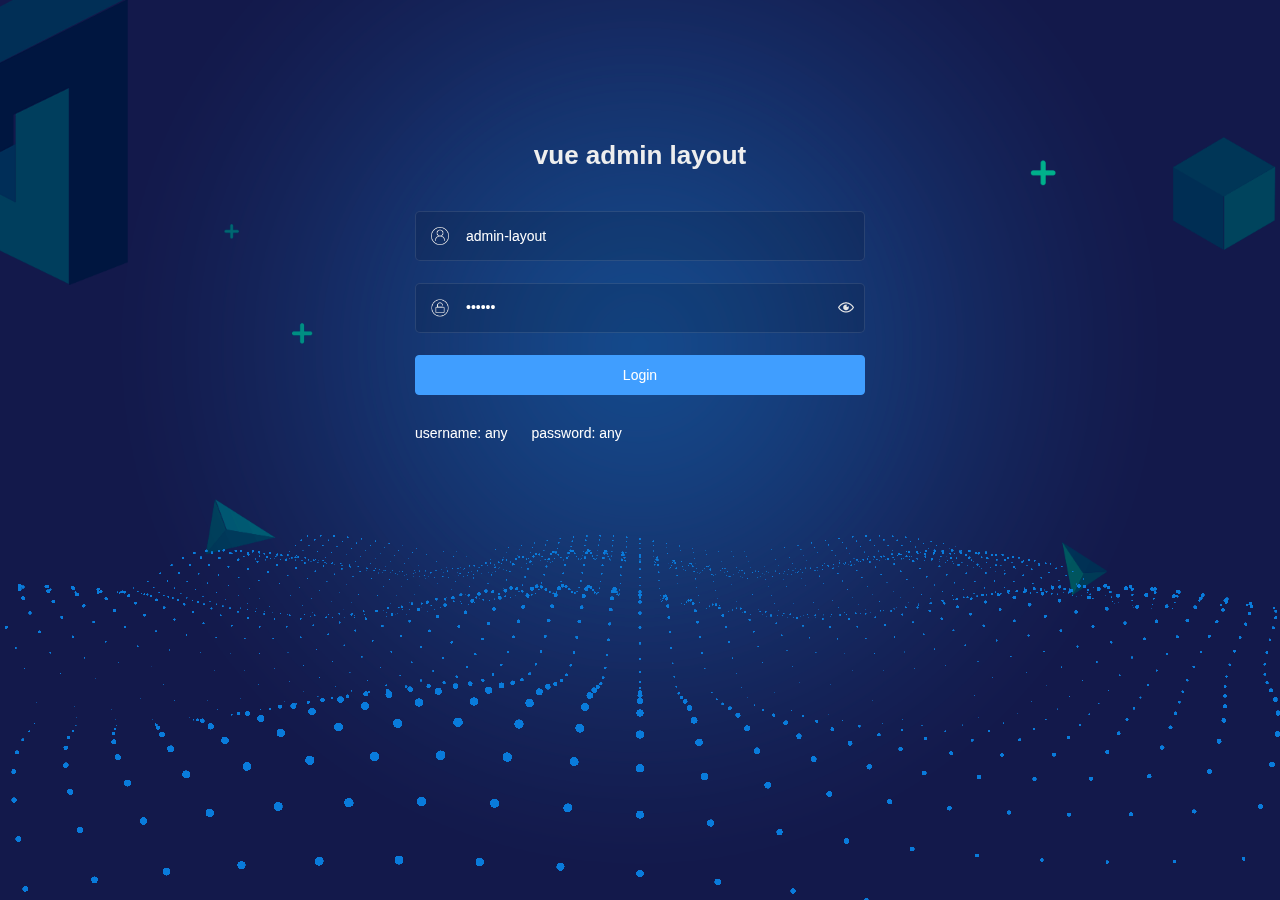
<file: index.html>
<!DOCTYPE html><html lang=en><head><meta charset=utf-8><meta http-equiv=X-UA-Compatible content="IE=edge"><meta name=viewport content="width=device-width,initial-scale=1"><link rel=icon href=/favicon.ico><title>admin</title><link href=/static/css/chunk-3a8daea2.aa2dc4bf.css rel=prefetch><link href=/static/css/chunk-3f84cae4.75fe2baa.css rel=prefetch><link href=/static/css/chunk-8e14a5d6.845535d7.css rel=prefetch><link href=/static/css/chunk-cc27b614.de2a9832.css rel=prefetch><link href=/static/js/chunk-2a275302.26411f84.js rel=prefetch><link href=/static/js/chunk-2d0aa155.6b2553c6.js rel=prefetch><link href=/static/js/chunk-2d0b2240.f7c0b055.js rel=prefetch><link href=/static/js/chunk-2d0c5586.1f858526.js rel=prefetch><link href=/static/js/chunk-2d0e1c10.1e6a3bc8.js rel=prefetch><link href=/static/js/chunk-2d2180ab.4221f411.js rel=prefetch><link href=/static/js/chunk-2d21d120.505f834b.js rel=prefetch><link href=/static/js/chunk-2d225043.ec0a7751.js rel=prefetch><link href=/static/js/chunk-2d22cad6.c7b8b960.js rel=prefetch><link href=/static/js/chunk-3a8daea2.3d067fe7.js rel=prefetch><link href=/static/js/chunk-3f84cae4.fc5190fc.js rel=prefetch><link href=/static/js/chunk-8e14a5d6.3e823cc5.js rel=prefetch><link href=/static/js/chunk-cc27b614.d57ab085.js rel=prefetch><link href=/static/css/app.2c8ab3d8.css rel=preload as=style><link href=/static/css/chunk-vendors.9893d0f4.css rel=preload as=style><link href=/static/js/app.c9614d40.js rel=preload as=script><link href=/static/js/chunk-vendors.4f37deed.js rel=preload as=script><link href=/static/css/chunk-vendors.9893d0f4.css rel=stylesheet><link href=/static/css/app.2c8ab3d8.css rel=stylesheet></head><body><noscript><strong>We're sorry but admin doesn't work properly without JavaScript enabled. Please enable it to continue.</strong></noscript><div id=app></div><script src=/static/js/chunk-vendors.4f37deed.js></script><script src=/static/js/app.c9614d40.js></script></body></html>
</file>
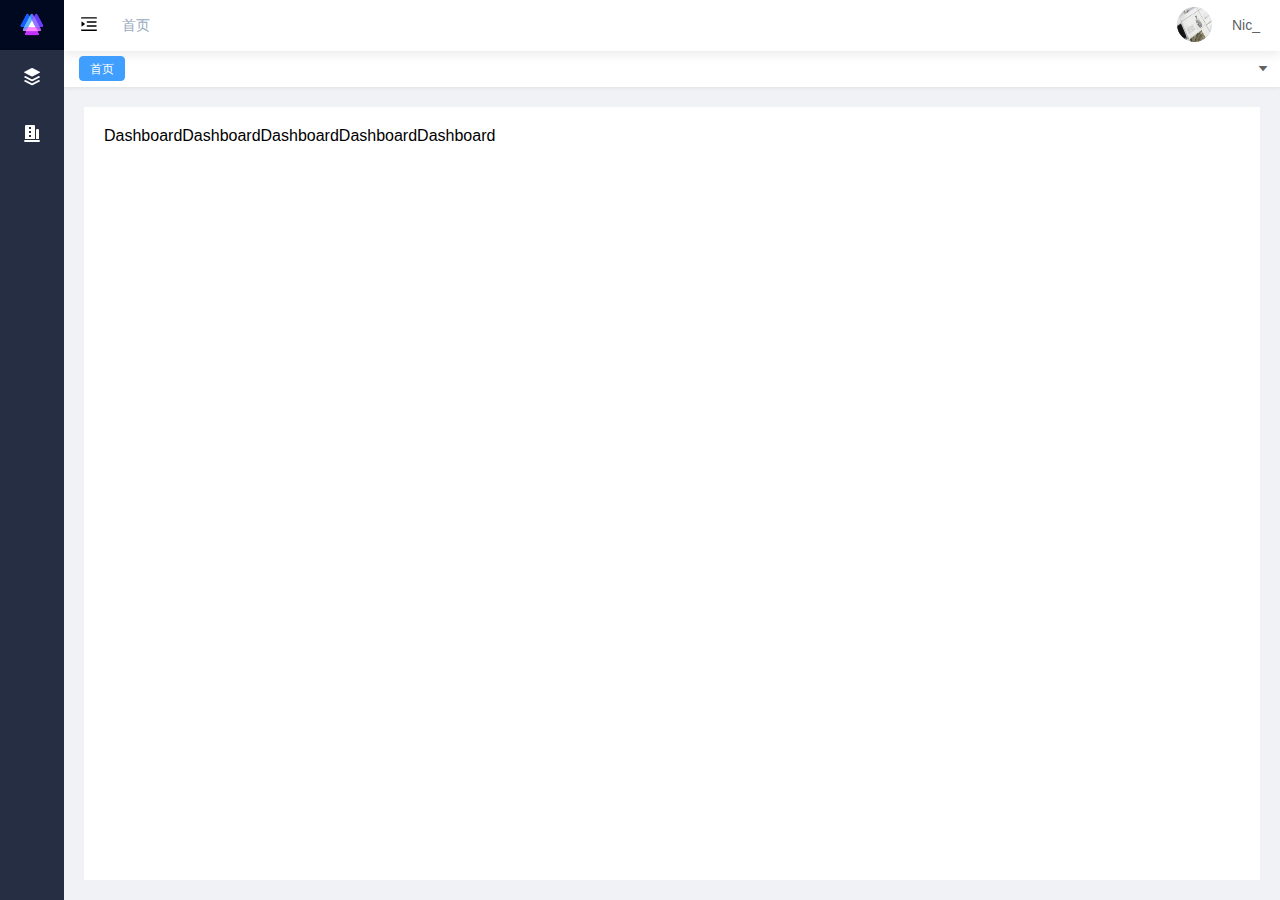
<file: vue-admin-layout/index.html>
<!DOCTYPE html><html lang=en><head><meta charset=utf-8><meta http-equiv=X-UA-Compatible content="IE=edge"><meta name=viewport content="width=device-width,initial-scale=1"><link rel=icon href=favicon.ico><title>admin</title><link href=js/chunk-2d0e5357.b188aead.js rel=prefetch><link href=js/chunk-2d0f1194.87d2c398.js rel=prefetch><link href=js/chunk-2d20fcf9.39eb15d3.js rel=prefetch><link href=css/app.e52302ba.css rel=preload as=style><link href=css/chunk-vendors.c2bd9410.css rel=preload as=style><link href=js/app.974486a1.js rel=preload as=script><link href=js/chunk-vendors.94b3ed35.js rel=preload as=script><link href=css/chunk-vendors.c2bd9410.css rel=stylesheet><link href=css/app.e52302ba.css rel=stylesheet></head><body><noscript><strong>We're sorry but admin doesn't work properly without JavaScript enabled. Please enable it to continue.</strong></noscript><div id=app></div><script src=js/chunk-vendors.94b3ed35.js></script><script src=js/app.974486a1.js></script></body></html>
</file>
